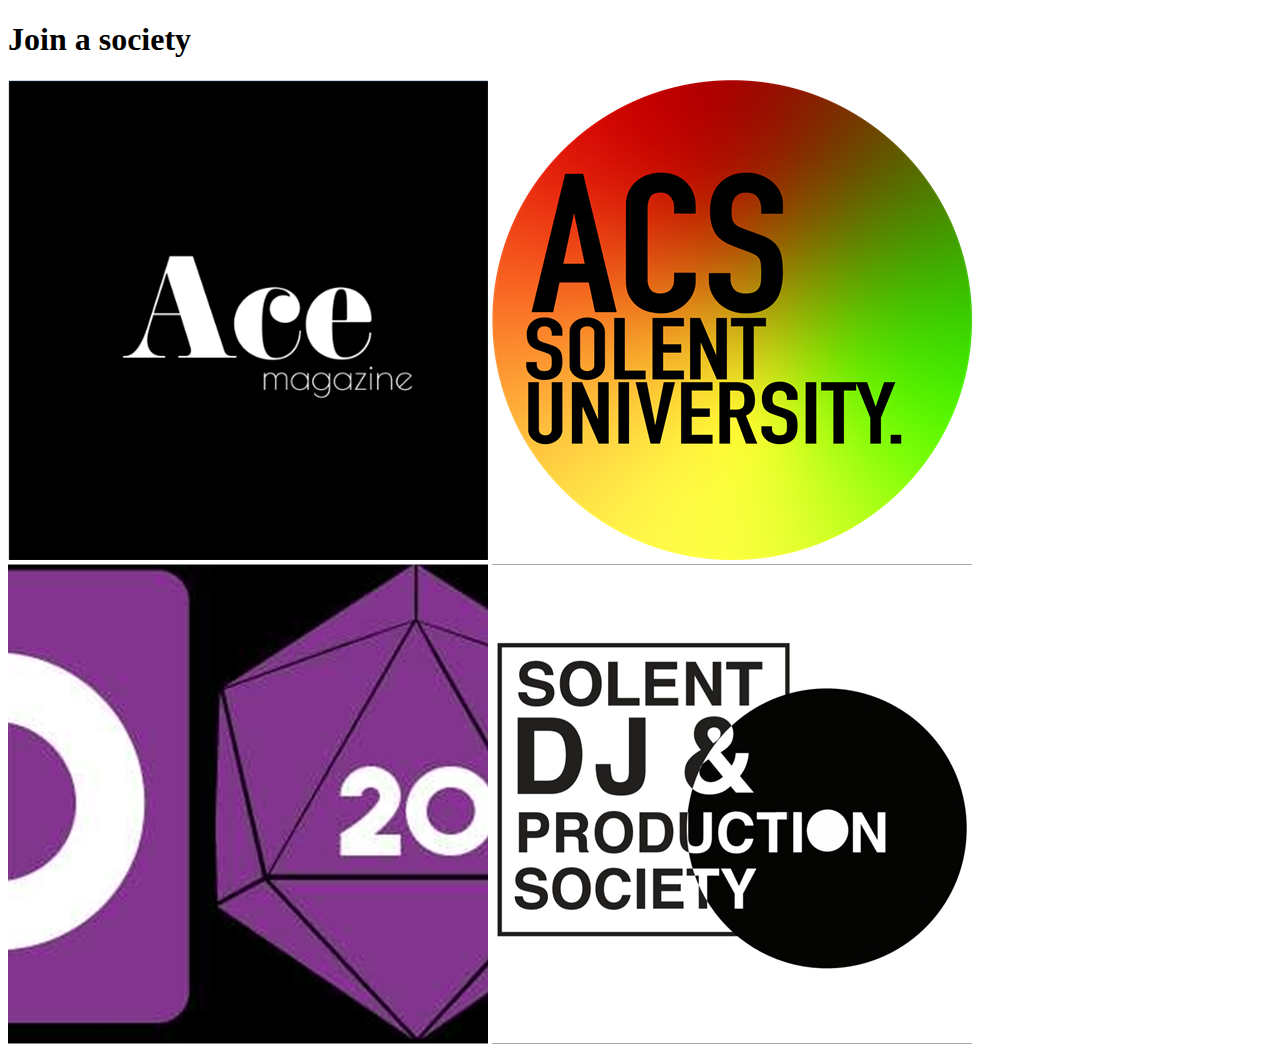
<file: societies.html>
<!DOCTYPE html>
<html lang="en">
    <header>
        <title>SOLENT SOCIETIES</title>
        <h1>Join a society</h1>        
    </header>
        <body>
            <div class="row">
                <div class="column">
                    <img src="ACE.png">
                    <img src="ACS Actual Logo.png">
                    <img src="ddsociety.jpg">
                    <img src="DJsociety.jpg">
                </div>
            </div>
        </body>
    <footer></footer>
</html>
</file>
